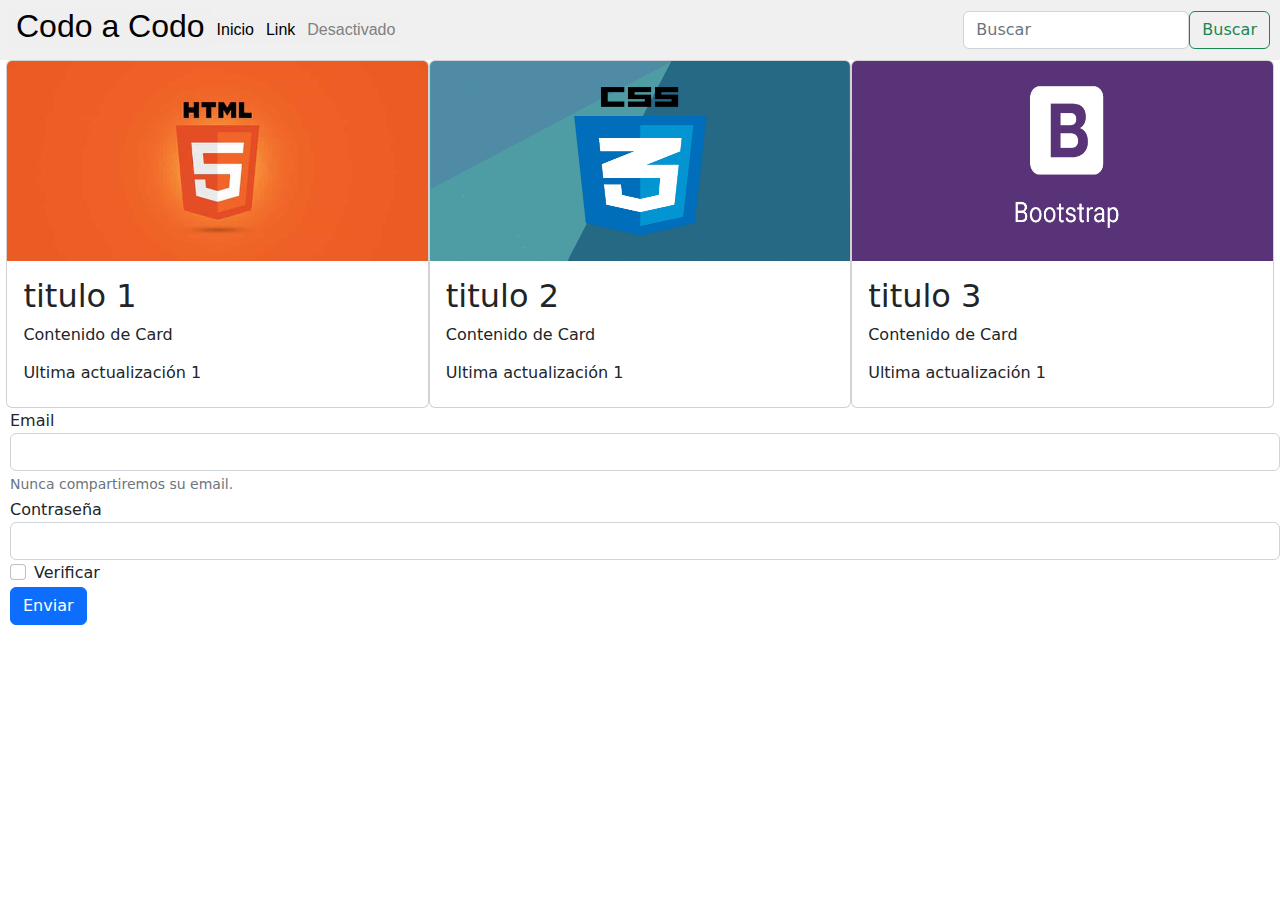
<file: Actividad_Practica_Obligatoria/index.html>
<!DOCTYPE html>
<html lang="en">
<head>
    <meta charset="UTF-8">
    <title>Act. Obligatoria CoC.</title>
    <link href="./bootstrap.min.css" rel="stylesheet">
    <link href="./styles.css" rel="stylesheet">
</head>
<body>
    <header>
        <div class="headerIzquierdo">
            <button class="h2">Codo a Codo</button>
            <button>Inicio</button>
            <button>Link</button>
            <button disabled>Desactivado</button>
        </div>
        <div class="buscador">
            <input type="text" class="form-control" placeholder="Buscar">
            <button type="button" class="btn btn-outline-success">Buscar</button>
        </div>
    </header>
    <section class="cartas">
        <div class="card" style="width: 33%;">
            <img src="./assets/html5.jpg" class="card-img-top" height="200"  width="300">
            <div class="card-body">
                <h2>titulo 1</h2>
                <p>Contenido de Card</p>
                <h6>Ultima actualización 1</h6>
            </div>
        </div>
        <div class="card" style="width: 33%;">
            <img src="./assets/css_blog.png" class="card-img-top" height="200" width="300">
            <div class="card-body">
                <h2>titulo 2</h2>
                <p>Contenido de Card</p>
                <h6>Ultima actualización 1</h6>
            </div>
        </div>
        <div class="card" style="width: 33%;">
            <img src="./assets/bootstrap.png" class="card-img-top" height="200" width="300">
            <div class="card-body">
                <h2>titulo 3</h2>
                <p>Contenido de Card</p>
                <h6>Ultima actualización 1</h6>
            </div>
        </div>
    </section>
    <form action="" class="formulario">
        <div class="form-group">
            <label>Email</label>
            <input type="email" class="form-control">
            <small class="form-text text-muted">Nunca compartiremos su email.</small>
        </div>
        <div class="form-group">
            <label>Contraseña</label>
            <input type="password" class="form-control">
        </div>
        <div class="form-group form-check">
            <input type="checkbox" class="form-check-input" id="exampleCheck1">
            <label class="form-check-label" for="exampleCheck1">Verificar</label>
        </div>
        <div>
            <button type="submit" class="btn btn-primary">Enviar</button>
        </div>
    </form>
</body>
</html>
</file>
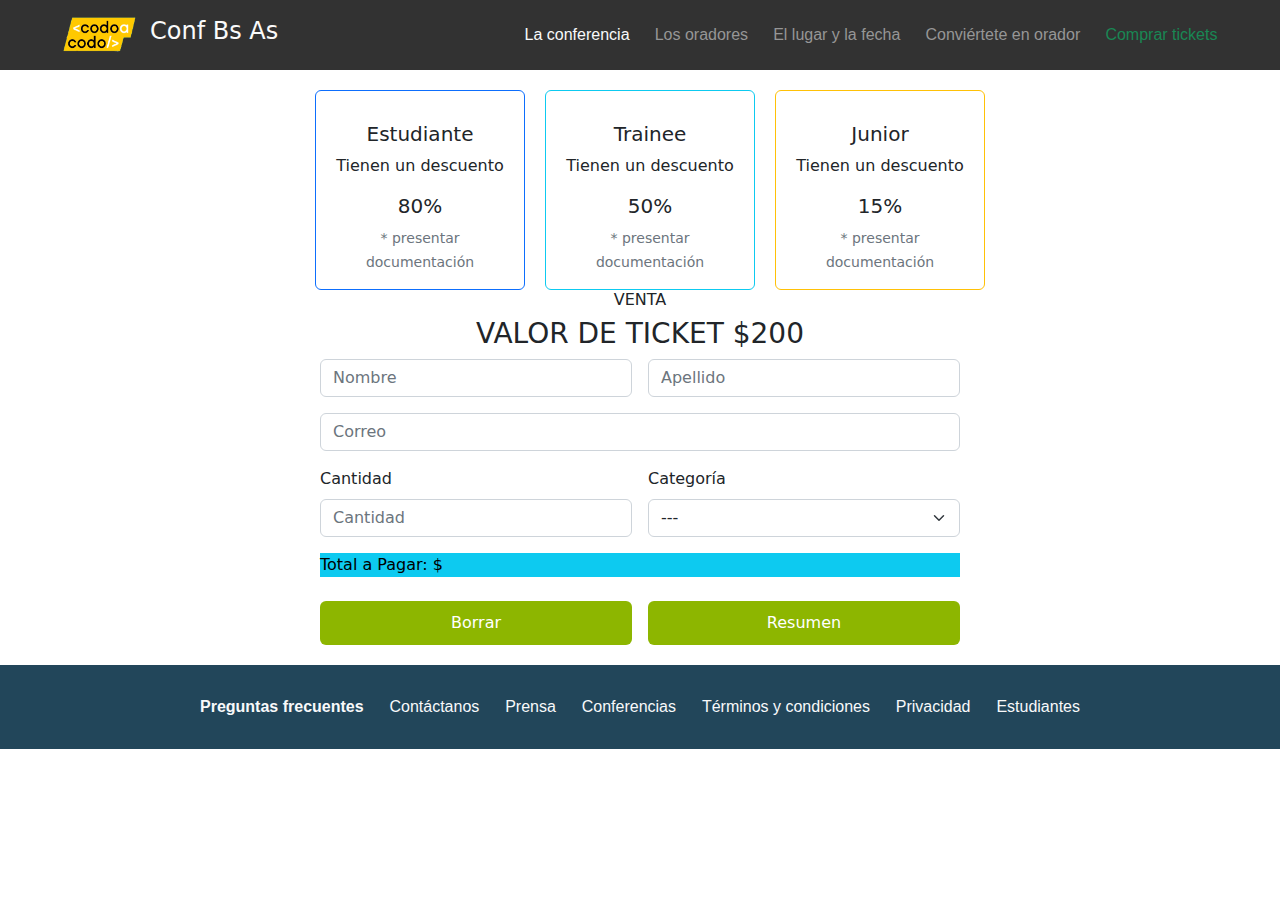
<file: BsAs_sitio_web/comprar_ticket.html>
<!DOCTYPE html>
<html lang="es">
<head>
    <meta charset="UTF-8">
    <title>Bs As - Tickets</title>
    <meta http-equiv="X-UA-Compatible" content="IE=edge">
    <meta name="viewport" content="width=device-width, initial-scale=1.0">
    <link rel="shortcut icon" href="favicon.ico">
    <link rel="stylesheet" href="./css/bootstrap.min.css">
    <link rel="stylesheet" href="./css/styles.css">
    <link rel="stylesheet" href="./css/ticket_styles.css">
</head>
<body>
    <header>
        <div class="logoCac">
            <a href="./index.html#"><img src="./assets/codoacodo.png" class="logoImagen" alt="Logo de 'Codo a Codo'"></a>
            <a class="h4" href="./index.html#">Conf Bs As</a>
        </div>
        <div class="navigation">
            <a class="link-light" href="./index.html#mainScreen">La conferencia</a>
            <a class="nav-link" href="./index.html#secondScreen">Los oradores</a>
            <a class="nav-link" href="./index.html#thirdScreen">El lugar y la fecha</a>
            <a class="nav-link" href="./index.html#formScreen">Conviértete en orador</a>
            <a class="link-success" href="#">Comprar tickets</a>
        </div>
    </header>
    <section id="formScreen" class="formScreen">
        <div id="categorias" class="containerCards ticket-container-cards">
            <div class="card ticket-card border-primary" >
                <div class="card-body">
                    <h5 class="card-text"></h5>
                    <p class="card-text">Tienen un descuento</p>
                    <h5 class="card-text"></h5>
                    <small class="form-text text-muted">* presentar documentación</small>
                </div>
            </div>
            <div class="card ticket-card border-info">
                <div class="card-body">
                    <h5 class="card-text"></h5>
                    <p class="card-text">Tienen un descuento</p>
                    <h5 class="card-text"></h5>
                    <small class="form-text text-muted">* presentar documentación</small>
                </div>
            </div>
            <div class="card ticket-card border-warning">
                <div class="card-body">
                    <h5 class="card-text"></h5>
                    <p class="card-text">Tienen un descuento</p>
                    <h5 class="card-text"></h5>
                    <small class="form-text text-muted">* presentar documentación</small>
                </div>
            </div>
        </div>
        <div id="precio_general">
            <h6>VENTA</h6>
            <h3>VALOR DE TICKET $</h3>
        </div>
        <form class="formulario" action="">
            <div class="row g-3">
                <div class="col">
                    <input type="text" class="form-control" placeholder="Nombre">
                </div>
                <div class="col">
                    <input type="text" class="form-control" placeholder="Apellido">
                </div>
                <div class="col-12">
                    <input type="text" class="form-control" placeholder="Correo">
                </div>
                <div class="col-md-6">
                    <label class="form-label">Cantidad</label>
                    <input type="text" class="form-control" placeholder="Cantidad">
                </div>
                <div class="col-md-6">
                    <label class="form-label">Categoría</label>
                    <select class="form-select">
                        <option selected>---</option>
                        <option>Estudiante</option>
                        <option>Trainee</option>
                        <option>Junior</option>
                    </select>
                </div>
                <div id="texto_resumen_compra" class="d-grid gap-2 col-12">
                    <label class="form-label text-bg-info">Total a Pagar: $</label>
                </div>
                <div class="d-grid gap-2 col-6 mx-auto">
                    <button id="borrar" type="button" class="btn btn-primary btnLightGreenColor">Borrar</button>
                </div>
                <div class="d-grid gap-2 col-6 mx-auto">
                    <button id="comprar" type="button" class="btn btn-primary btnLightGreenColor">Resumen</button>
                </div>
            </div>
        </form>
    </section>
    <footer>
        <a class="link-light" href=""><b>Preguntas frecuentes</b></a>
        <a class="link-light" href="">Contáctanos</a>
        <a class="link-light" href="">Prensa</a>
        <a class="link-light" href="">Conferencias</a>
        <a class="link-light" href="">Términos y condiciones</a>
        <a class="link-light" href="">Privacidad</a>
        <a class="link-light" href="">Estudiantes</a>
    </footer>
    <script type="text/javascript" src="./js/ticket.js"></script>
</body>
</html>
</file>
<file: Actividad_Practica_Obligatoria/styles.css>
header{
    display: flex;
    background-color: rgb(240,240,240);
    justify-content: space-between;
    height: 60px;
    align-items: center;
}

.headerIzquierdo{
    display: flex;
    justify-content: space-around;
    align-items: center;
    padding-left: 10px;
}

.headerIzquierdo a{
    margin-left: 20px;
}

.headerIzquierdo button{
    text-decoration: none;
    border: none;
    font-family: Arial, Helvetica;
    color: black;
}

.headerIzquierdo button:disabled{
    text-decoration: none;
    border: none;
    font-family: Arial, Helvetica;
    color: grey;
}

.buscador{
    display: flex;
    padding-right: 10px;
}

.cartas{
    display: flex;
    justify-content: center;
}

.formulario{
    display: flex;
    flex-direction: column;
    padding-left: 10px;
    line-height: 25px;
}
</file>
<file: BsAs_sitio_web/css/styles.css>
header{
    display: flex;
    flex-direction: row;
	justify-content: center;
	height: 70px;
}

.logoCac{
    display: flex;
    align-items: center;
    color: white;
    background-color: rgb(50,50,50);
    width: 40%;
    padding-left: 50px;
}

.logoCac a:link{
    text-decoration: none;
    color: rgb(250,250,250);
}

.logoCac a:visited{
    color: rgb(250,250,250);
}

.logoImagen{
    width: 100px;
}

.navigation{
    display: flex;
    justify-content: space-around;
    align-items: center;
    background-color: rgb(50,50,50);
    width: 60%;
    padding-right: 50px;
    flex-direction: row;
}

.navigation a:link{
    text-decoration: none;
    font-family: Arial, Helvetica;
    color: rgb(150,150,150);
}

.navigation a:visited{
    color: rgb(150,150,150);
}

.mainScreen{
    display: flex;
    color: white;
    background-image: linear-gradient(rgba(0,0,0,0.5), rgba(0,0,0,0.5)), url("./assets/hawaii.jpg");
    background-repeat: no-repeat;
    background-size: 100%;
    background-position: 25% 75%;
    height: 500px;
    justify-content: right;
    align-items: center;
    text-align: right;
    padding-right: 70px;
    animation: backgroundCarousel 10s infinite;
}

.rightMainScreen{
    width: 40%;
}

@keyframes backgroundCarousel {
  0%   {background-image: linear-gradient(rgba(0,0,0,0.5), rgba(0,0,0,0.5)), url("../assets/hawaii.jpg");}
  40%  {background-image: linear-gradient(rgba(0,0,0,0.5), rgba(0,0,0,0.5)), url("../assets/hawaii2.jpg");}
  70% {background-image: linear-gradient(rgba(0,0,0,0.5), rgba(0,0,0,0.5)), url("../assets/hawaii3.jpg");}
  100% {background-image: linear-gradient(rgba(0,0,0,0.5), rgba(0,0,0,0.5)), url("../assets/hawaii.jpg");}
}

.secondScreen{
    display: flex;
    flex-direction: column;
    padding-top: 10px;
    padding-bottom: 20px;
    background-color: rgb(255,255,255);
    text-align: center;
}

.containerCards{
    display:flex;
    align-items: flex-start;
    margin: 0 auto;
    justify-content: center;
}

.card{
    display: flex;
    margin-left: 20px;
    width: 300px;
    flex-direction: column;
    background-color: rgb(255,255,255);
    text-align: left;
}

.cardDescriptiveButton{
    padding-top: 10px;
}

.thirdScreen{
    display:flex;
    color: white;
    background-color: rgb(50,50,50);
    text-align: left;
}

.thirdScreenImagen{
    width: 50%;
}

.thirdScreenText{
    padding-left: 20px;
    padding-right: 20px;
    padding-top: 20px;
    align-items: left;
}

.formScreen{
    display: flex;
    padding-top: 20px;
    padding-bottom: 20px;
    flex-direction: column;
    align-content: center;
    justify-content: center;
    align-items: center;
    text-align: center;
    background-color: rgb(255,255,255);
}

.formulario{
    display: flex;
    width: 50%;
    flex-direction: column;
    justify-content: center;
    text-align: left;
}

.formularioTop{
    display: flex;
    justify-content: space-between;
    padding-bottom: 10px;
}

.formularioTopLeft{
    width: 47%;
}

.formularioTopRight{
    width: 47%;
}

.formularioMid{
    display: flex;
    flex-direction: column;
    padding-bottom: 10px;
}

.btnLightGreenColor{
    padding: 10px;
    border: none;
    color: rgb(255,255,255);
    background-color: rgb(141,182,0);
}

footer{
    display: flex;
    background: rgb(34,70,90);
    padding: 30px 200px;
    justify-content: space-between;
    justify-text: center
}

footer a:link{
    text-decoration: none;
    font-family: Arial, Helvetica;
}

.customButtonBlackText{
    padding: 0.5px 5px;
    font-size: 10px;
    font-weight:bold;
}

.customButtonWhiteText{
    padding: 0.5px 5px;
    font-size: 10px;
    font-weight:bold;
    color: white;
}

@media screen and (min-width:768px) and (max-width:1024px){

    .navigation{
        font-size: 80%;
    }

    .card{
        width: 30vw;
        font-size: 3vh;
    }

    footer{
        font-size: 80%;
        padding: 30px 50px;
        justify-content: space-around;
    }
}

@media screen and (max-width:768px){
    header{
        flex-direction: column;
        height: 20%;
    }

    .logoCac{
        width: 100%;
        padding-left: 0px;
    }

    .navigation{
        flex-direction: column;
        width: 100%;
        align-items: center;
        text-align: right;
        justify-content: left;
    }

    .mainScreen{
        background-size: 150%;
        background-position: 0% 0%;
        justify-content: right;
    }

    .rightMainScreen{
        width: 50%;
        font-size: 3vw
    }

    .containerCards{
        margin: 0 0;
        padding-right: 10px;
    }

    .card{
        width: 30vw;
        font-size: 1vh;
    }

    .thirdScreenText{
        font-size: 60%;
    }

    footer{
        padding: 10px 20px;
        justify-content: space-around;
    }

    footer a:link{
        text-decoration: none;
        font-family: Arial, Helvetica;
        font-size: 50%;
    }
}
</file>
<file: BsAs_sitio_web/css/ticket_styles.css>
.ticket-card{
    width: 210px;
    height: 200px;
    text-align: center;
    padding-top: 15px;
}

@media screen and (max-width:768px){
    .containerCards{
        justify-content: center;
    }

    .card{
        width: 30vh;
        font-size: 2vh;
    }

}
</file>
